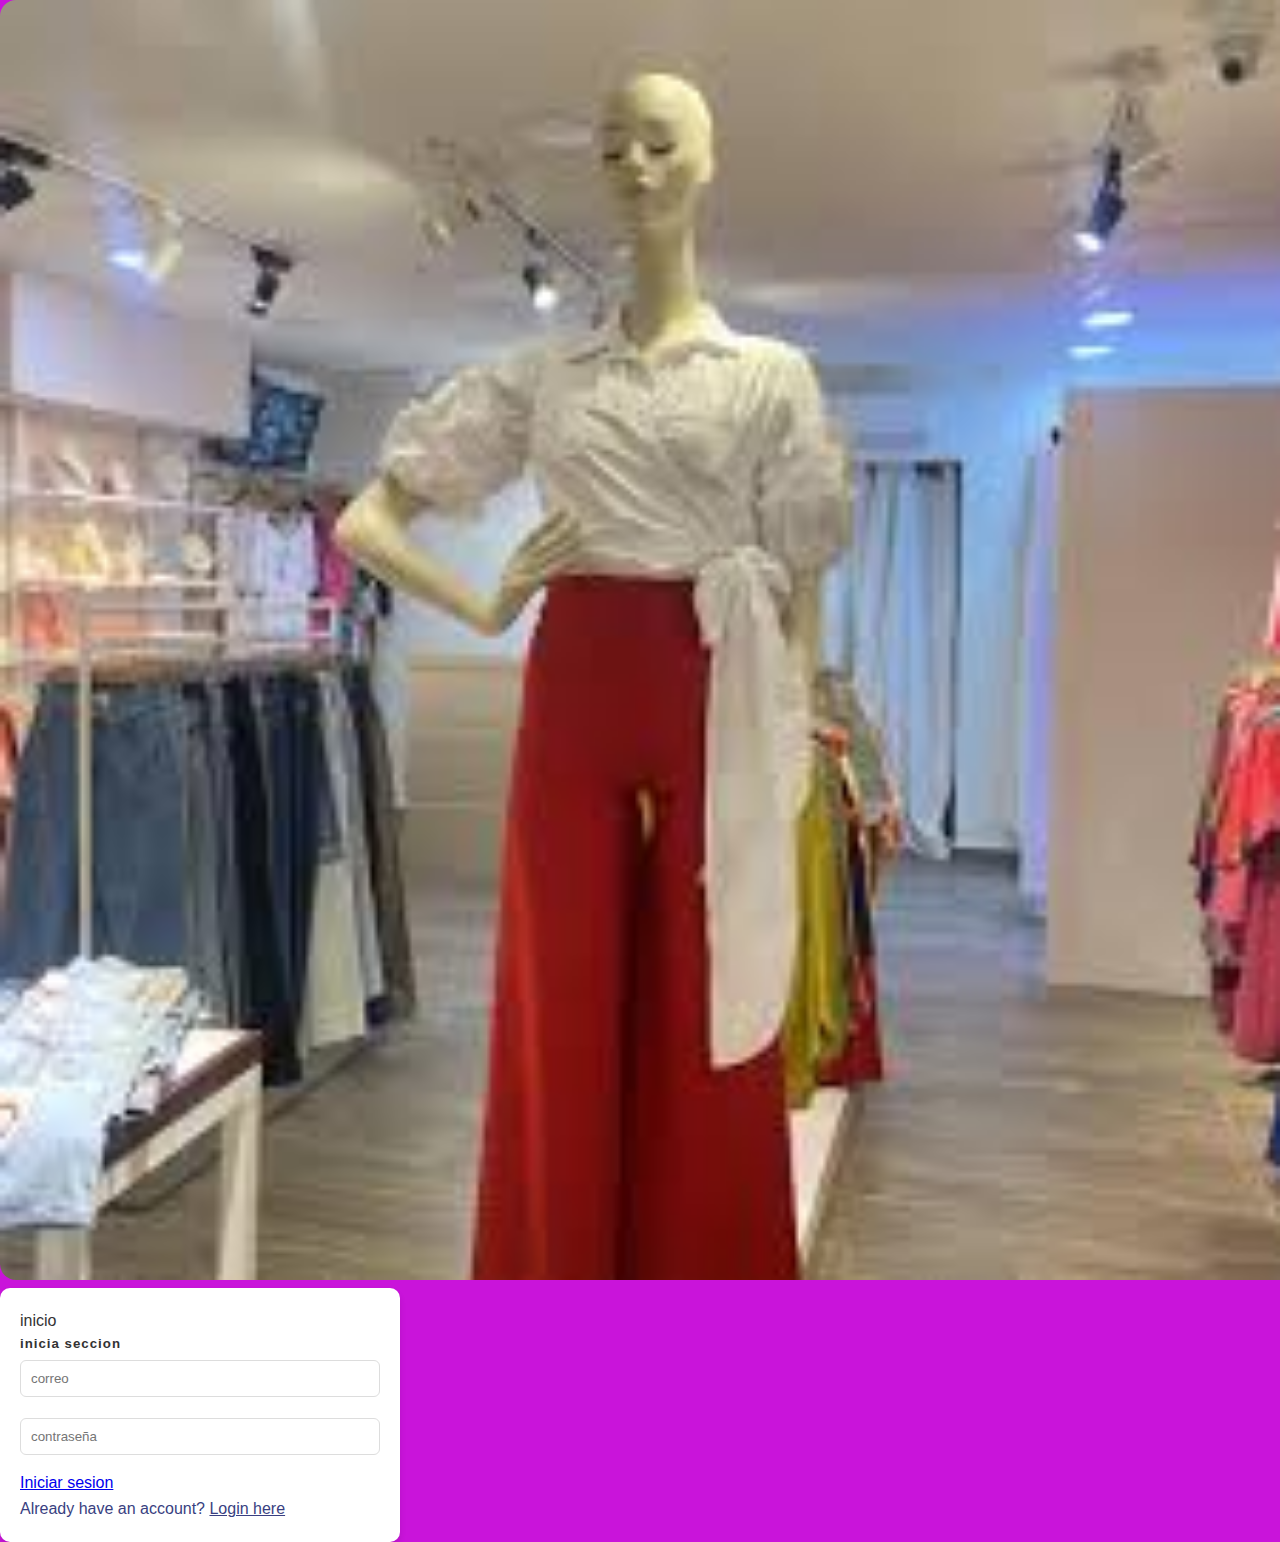
<file: index.html>
<!DOCTYPE html>
<html lang="en">
<head>
    <meta charset="UTF-8">
    <meta name="viewport" content="width=device-width, initial-scale=1.0">
    <title>inicio de seccion</title>
    <link rel="stylesheet" href="trabajo final.css">
    <link href="https://cdn.jsdelivr.net/npm/bootstrap@5.0.2/dist/css/bootstrap.min.css" rel="stylesheet" integrity="sha384-EVSTQN3/azprG1Anm3QDgpJLIm9Nao0Yz1ztcQTwFspd3yD65VohhpuuCOmLASjC" crossorigin="anonymous">
</head>
<body>
<section class="vh-65">
<div class="container py-5 h-100">
<div class="row d-flex justify-content-center align-items-center h-100">
<div class="col col-xl-10">
<div class="card" style="border-radius: 1rem;">
<div class="row g-0">
<div class="col-md-6 col-lg-5 d-none d-md-block">
<img class="img" src="[data-uri]";
alt="register form" class="img-fluid" style="border-radius: 1rem 0 0 1rem;" />
</div>
<div class="col-md-6 col-lg-7 d-flex align-items-center">
<div class="card-body p-4 p-lg-5 text-black">

<form>

<div class="d-flex align-items-center mb-3 pb-1">
<i class="fas fa-user-plus fa-2x me-3" style="color: #df1620;"></i>
<span class="h1 fw-bold mb-0">inicio</span>
</div>

<h5 class="fw-normal mb-3 pb-3" style="letter-spacing: 1px;">inicia seccion</h5>

                    
<div data-mdb-input-init class="form-outline mb-4">
<input type="correo" id="correo" class="form-control form-control-lg" placeholder="correo" />
<label class="form-label" for="correo"></label>
</div>

<div data-mdb-input-init class="form-outline mb-4">
<input type="contraseña" id="contraseña" class="form-control form-control-lg" placeholder="contraseña" />
<label class="form-label" for="contraseña"></label>
</div>

<div class="pt-1 mb-4">
<a data-mdb-button-init data-mdb-ripple-init class="btn btn-dark btn-lg btn-block"
type="submit" href="principal.html">Iniciar sesion</a>
</div>

<p class="mb-5 pb-lg-2" style="color: #393f81;">Already have an account? <a href="principal.html"
style="color: #393f81;">Login here</a></p>
                   
</form>

                </div>
              </div>
            </div>
          </div>
        </div>
      </div>
    </div>
  </section>
</body>
</html>
</file>
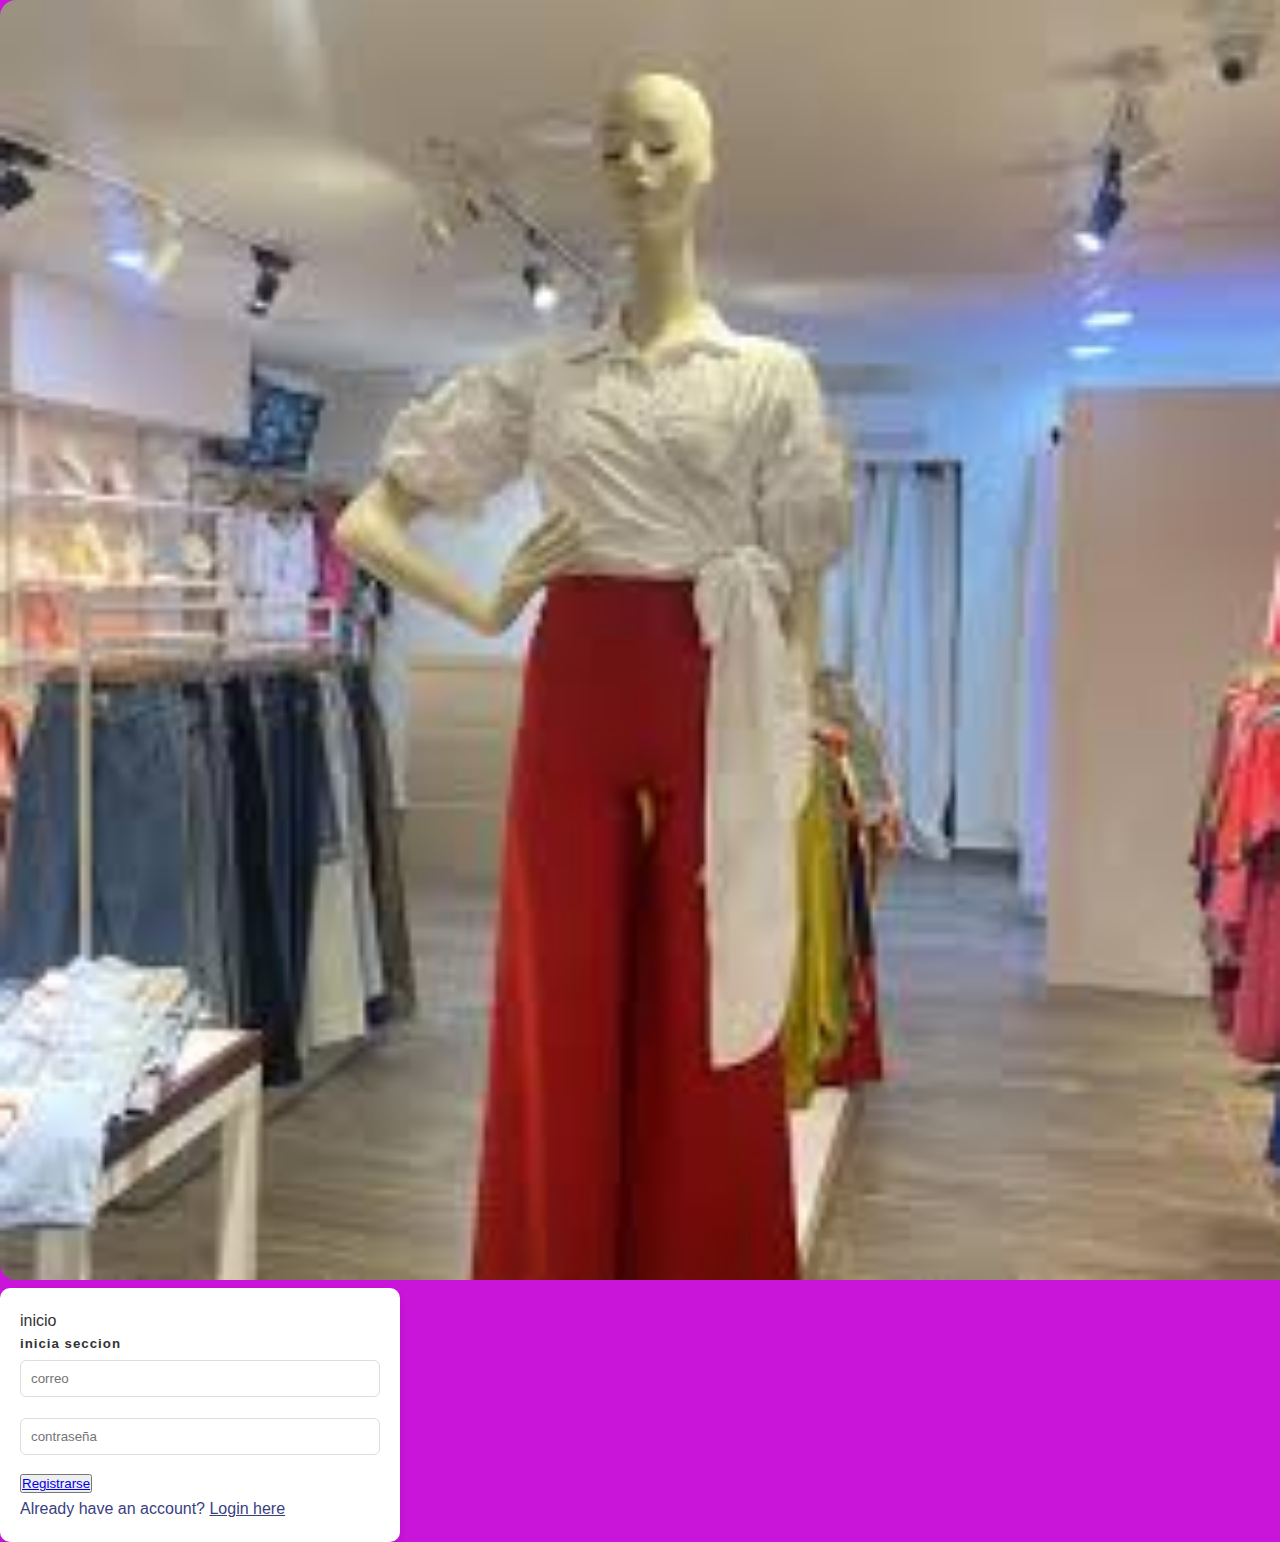
<file: login.html>
<!DOCTYPE html>
<html lang="en">
<head>
    <meta charset="UTF-8">
    <meta name="viewport" content="width=device-width, initial-scale=1.0">
    <title>inicio de seccion</title>
    <link rel="stylesheet" href="trabajo final.css">
    <link href="https://cdn.jsdelivr.net/npm/bootstrap@5.0.2/dist/css/bootstrap.min.css" rel="stylesheet" integrity="sha384-EVSTQN3/azprG1Anm3QDgpJLIm9Nao0Yz1ztcQTwFspd3yD65VohhpuuCOmLASjC" crossorigin="anonymous">
</head>
<body>
<section class="vh-65">
<div class="container py-5 h-100">
<div class="row d-flex justify-content-center align-items-center h-100">
<div class="col col-xl-10">
<div class="card" style="border-radius: 1rem;">
<div class="row g-0">
<div class="col-md-6 col-lg-5 d-none d-md-block">
<img class="img" src="[data-uri]";
alt="register form" class="img-fluid" style="border-radius: 1rem 0 0 1rem;" />
</div>
<div class="col-md-6 col-lg-7 d-flex align-items-center">
<div class="card-body p-4 p-lg-5 text-black">

<form>

<div class="d-flex align-items-center mb-3 pb-1">
<i class="fas fa-user-plus fa-2x me-3" style="color: #df1620;"></i>
<span class="h1 fw-bold mb-0">inicio</span>
</div>

<h5 class="fw-normal mb-3 pb-3" style="letter-spacing: 1px;">inicia seccion</h5>

                    
<div data-mdb-input-init class="form-outline mb-4">
<input type="correo" id="correo" class="form-control form-control-lg" placeholder="correo" />
<label class="form-label" for="correo"></label>
</div>

<div data-mdb-input-init class="form-outline mb-4">
<input type="contraseña" id="contraseña" class="form-control form-control-lg" placeholder="contraseña" />
<label class="form-label" for="contraseña"></label>
</div>

<div class="pt-1 mb-4">
<button data-mdb-button-init data-mdb-ripple-init class="btn btn-dark btn-lg btn-block"
type="submit" ><a href="inicio.html">Registrarse</a></button>
</div>

<p class="mb-5 pb-lg-2" style="color: #393f81;">Already have an account? <a href="login.html"
style="color: #393f81;">Login here</a></p>
                   
</form>

                </div>
              </div>
            </div>
          </div>
        </div>
      </div>
    </div>
  </section>
</body>
</html>
</file>
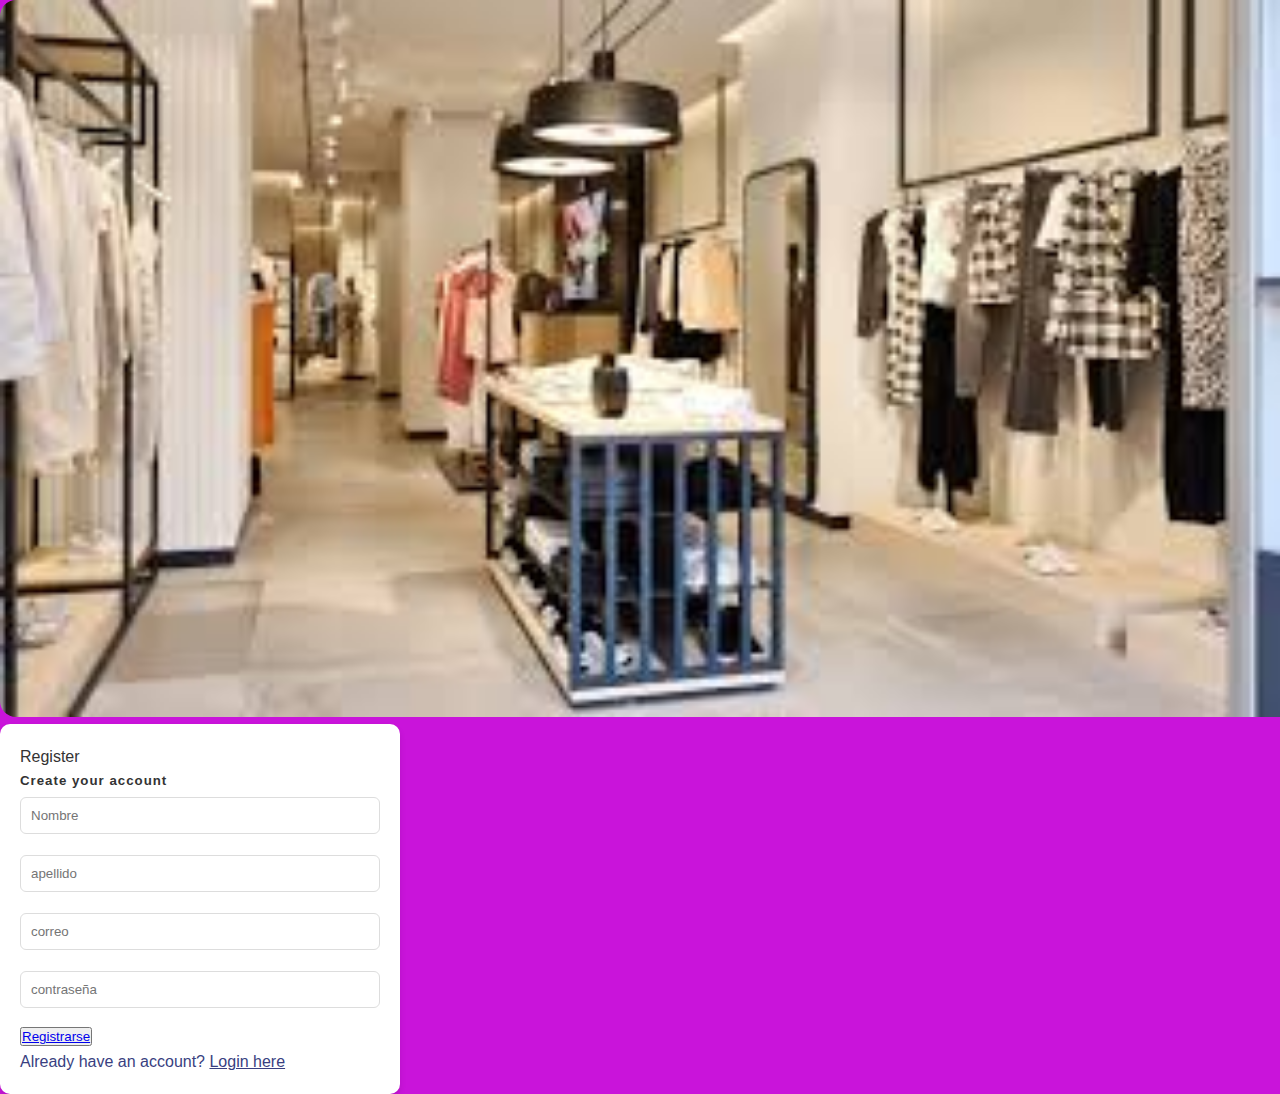
<file: trabajo final.html>
<!DOCTYPE html>
<html lang="en">

<head>
  <meta charset="UTF-8">
  <meta name="viewport" content="width=device-width, initial-scale=1.0">
  <title>registro a nuestra pagina web </title>
  <link rel="stylesheet" href="trabajo final.css">
  <link href="https://cdn.jsdelivr.net/npm/bootstrap@5.0.2/dist/css/bootstrap.min.css" rel="stylesheet"
    integrity="sha384-EVSTQN3/azprG1Anm3QDgpJLIm9Nao0Yz1ztcQTwFspd3yD65VohhpuuCOmLASjC" crossorigin="anonymous">
</head>

<body>
  <section class="vh-65">
    <div class="container py-5 h-100">
      <div class="row d-flex justify-content-center align-items-center h-100">
        <div class="col col-xl-10">
          <div class="card" style="border-radius: 1rem;">
            <div class="row g-0">
              <div class="col-md-6 col-lg-5 d-none d-md-block">
                <img class="img"
                  src="[data-uri]"
                  ; alt="register form" class="img-fluid" style="border-radius: 1rem 0 0 1rem;" />
              </div>
              <div class="col-md-6 col-lg-7 d-flex align-items-center">
                <div class="card-body p-4 p-lg-5 text-black">

                  <form>

                    <div class="d-flex align-items-center mb-3 pb-1">
                      <i class="fas fa-user-plus fa-2x me-3" style="color: #0069A3;"></i>
                      <span class="h1 fw-bold mb-0">Register</span>
                    </div>
                    <h5 class="fw-normal mb-3 pb-3" style="letter-spacing: 1px;">Create your account</h5>

                    <div data-mdb-input-init class="form-outline mb-4">
                      <input type="text" id="fullName" class="form-control form-control-lg" placeholder="Nombre"
                        required />
                      <label class="form-label" for="fullName"></label>
                    </div>

                    <div data-mdb-input-init class="form-outline mb-4">
                      <input type="text" id="username" class="form-control form-control-lg" placeholder="apellido "
                        required />
                      <label class="form-label" for="username"></label>
                    </div>
                    <div data-mdb-input-init class="form-outline mb-4">
                      <input type="correo" id="correo" class="form-control form-control-lg" placeholder="correo" />
                      <label class="form-label" for="correo"></label>
                    </div>

                    <div data-mdb-input-init class="form-outline mb-4">
                      <input type="contraseña" id="contraseña" class="form-control form-control-lg"
                        placeholder="contraseña" />
                      <label class="form-label" for="contraseña"></label>
                    </div>

                    <div class="pt-1 mb-4">
                      <button data-mdb-button-init data-mdb-ripple-init class="btn btn-dark btn-lg btn-block"
                        type="submit"><a href="login.html">Registrarse</a></button>
                    </div>

                    <p class="mb-5 pb-lg-2" style="color: #393f81;">Already have an account? <a href="login.html"
                        style="color: #393f81;">Login here</a></p>

                  </form>

                </div>
              </div>
            </div>
          </div>
        </div>
      </div>
    </div>
  </section>
</body>

</html>
</file>
<file: trabajo final.css>
*
gradient-custom {
    background-color: #a30095;
}

section {
    bottom: 60px;
    background-color: #c914da;
}

.img {
    height: 100%;
    width: 100%;
}
/* Estilos generales */
body {
  font-family: 'Segoe UI', Tahoma, Geneva, Verdana, sans-serif;
  background-color: #f4f4f4;
  scroll-behavior: smooth;
}
*
{
    margin: 0;
    padding: 0;
    box-sizing: border-box;
}

body {
    font-family: 'Segoe UI', Tahoma, Geneva, Verdana, sans-serif;
    line-height: 1.6;
    background-color: #f5f5f5;
    color: #333;
}

/* ====== ENCABEZADO ====== */
header {
    background: linear-gradient(135deg, #222, #444);
    color: #fff;
    padding: 20px;
    text-align: center;
}

header h1 {
    font-size: 2.5rem;
    margin-bottom: 10px;
}

header p {
    font-style: italic;
}

nav ul {
    list-style: none;
    display: flex;
    justify-content: center;
    margin-top: 15px;
}

nav li {
    margin: 0 20px;
}

nav a {
    color: #fff;
    text-decoration: none;
    font-weight: bold;
    transition: color 0.3s;
}

nav a:hover {
    color: #ffcc00;
}

/* ====== CONTENIDO PRINCIPAL ====== */
main {
    padding: 30px;
    max-width: 1200px;
    margin: auto;
}

/* ====== PRODUCTOS ====== */
#productos {
    display: flex;
    flex-wrap: wrap;
    justify-content: center;
}

.producto {
    background: #fff;
    border-radius: 10px;
    box-shadow: 0 4px 6px rgba(0,0,0,0.1);
    margin: 15px;
    padding: 15px;
    width: 250px;
    text-align: center;
    transition: transform 0.3s, box-shadow 0.3s;
}

.producto:hover {
    transform: translateY(-5px);
    box-shadow: 0 8px 12px rgba(0,0,0,0.2);
}

.producto img {
    max-width: 100%;
    border-radius: 8px;
    margin-bottom: 10px;
}

.producto h3 {
    margin: 10px 0;
    font-size: 1.2rem;
}

.producto p {
    color: #555;
    margin-bottom: 15px;
}

.producto button {
    background: #ffcc00;
    border: none;
    padding: 10px 15px;
    border-radius: 8px;
    font-weight: bold;
    cursor: pointer;
    transition: background 0.3s;
}

.producto button:hover {
    background: #ffaa00;
}

/* ====== OFERTAS ====== */
#ofertas ul {
    margin-top: 10px;
    padding-left: 20px;
    list-style-type: square;
}

#ofertas li {
    margin: 8px 0;
    font-weight: 500;
}

/* ====== TABLA ====== */
table {
    width: 100%;
    border-collapse: collapse;
    margin-top: 15px;
    background: #fff;
    border-radius: 10px;
    overflow: hidden;
}

th {
    background: #333;
    color: #fff;
    padding: 12px;
}

td {
    padding: 12px;
    border: 1px solid #ddd;
}

tr:nth-child(even) {
    background: #f9f9f9;
}

/* ====== FORMULARIO ====== */
form {
    background: #fff;
    padding: 20px;
    border-radius: 10px;
    box-shadow: 0 4px 6px rgba(0,0,0,0.1);
    max-width: 400px;
}

form label {
    font-weight: bold;
}

form input, form textarea {
    width: 100%;
    padding: 10px;
    margin-top: 6px;
    margin-bottom: 15px;
    border: 1px solid #ddd;
    border-radius: 6px;
}

form input[type="submit"] {
    background: #333;
    color: white;
    font-weight: bold;
    border: none;
    cursor: pointer;
    transition: background 0.3s;
}

form input[type="submit"]:hover {
    background: #555;
}

/* ====== MULTIMEDIA ====== */
video, audio {
    margin: 20px 0;
    display: block;
}

/* ====== PIE DE PÁGINA ====== */
footer {
    background: #d6a1a1;
    color: #c28b8b;
    text-align: center;
    padding: 20px;
    margin-top: 40px;
}

footer a {
    color: #ffcc00;
    text-decoration: none;
}

footer a:hover {
    text-decoration: underline;
}
</file>
